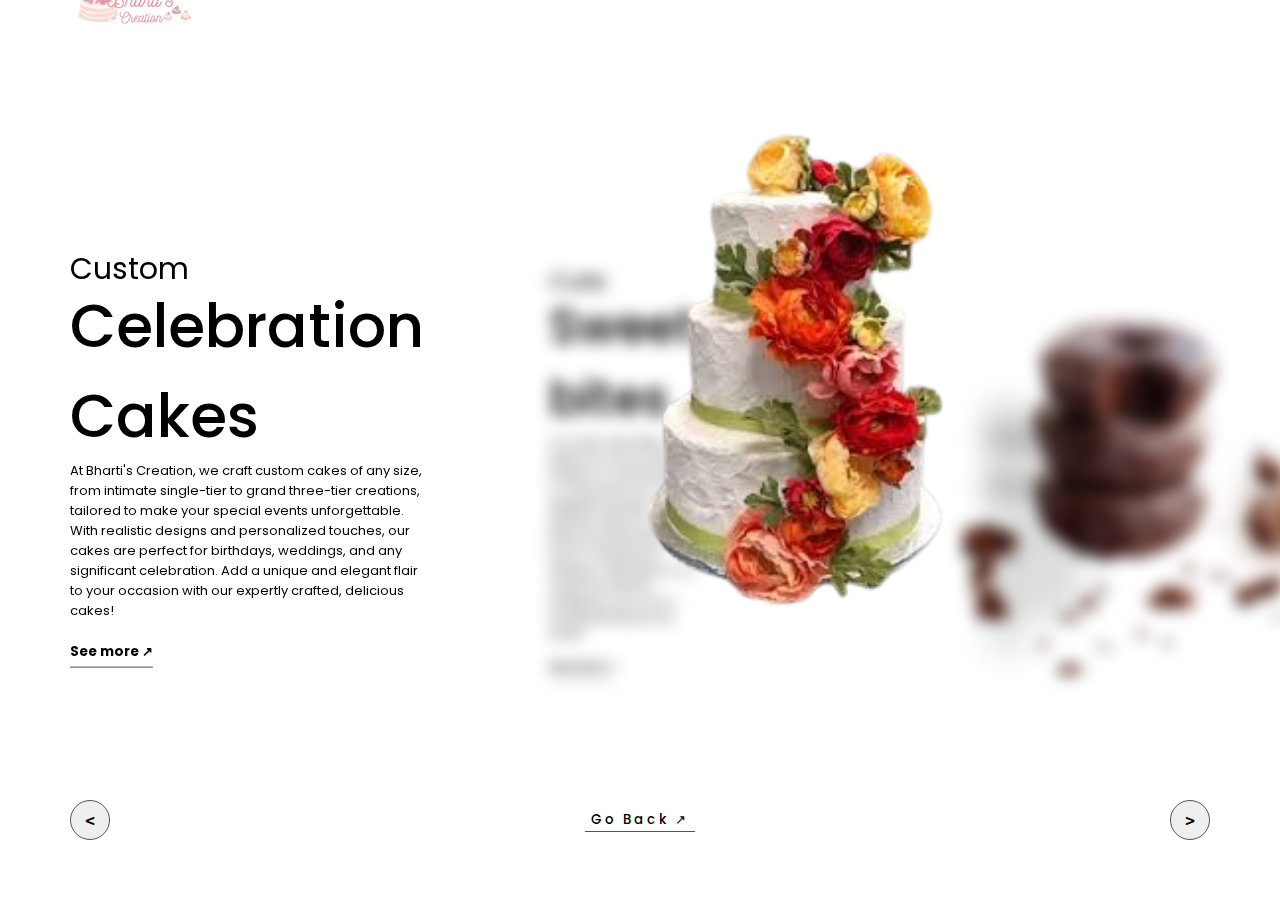
<file: index.html>
<!DOCTYPE html>
<html lang="en">
<head>
    <meta charset="UTF-8">
    <meta name="viewport" content="width=device-width, initial-scale=1.0">
    <title>Bhartis Creation</title>
    <link rel="stylesheet" href="styles.css">
</head>
<body>
    <header>
        <div class="logo">
            <img src="./images/Bhartis_Creation-removebg-preview.png" alt="logo">
        </div>
            <nav>
                <a href="index.html">Home</a>
                <a href="info.html">Info</a>
                <a href="orders.html">Orders</a>
                <a href="contact.html">contact</a>
            </nav>
    </header>
    <div class="tot_car">
    <div class="carousel">
        <div class="list">
            <div class="item">
                <img src="./images/cake1-removebg-preview.png" >
                <div class="intro">
                    <div class="title">
                        Classic
                    </div>
                    <div class="topic">
                        Artistic Cakes
                    </div>
                    <div class="des">
                        At Bharti's Creation, we create exquisite artistic cakes that are perfect for any occasion, available in 1/2 kg and 1 kg sizes. Whether you're celebrating a birthday, anniversary, or any special event, our cakes are designed to be both visually stunning and delicious.?
                    </div>
                    <button class="seeMore">
                        See more &#8599
                    </button>

                </div>
                <div class="detail">
                    <div class="title">
                        Cakes
                    </div>
                    <div class="des">
                        Lorem ipsum dolor sit, amet consectetur adipisicing elit. Nostrum placeat deleniti fugiat, provident numquam assumenda totam similique nemo sapiente accusantium ullam, animi odio saepe officiis aperiam nulla quo sint molestiae!
                    </div>
                    <div class="specifications">
                        <div >
                            <p>fwfqdybiq</p>
                            <p>iagbdjlndc</p>
                        </div>
                        <div >
                            <p>fwfqdybiq</p>
                            <p>iagbdjlndc</p>
                        </div>
                        <div >
                            <p>fwfqdybiq</p>
                            <p>iagbdjlndc</p>
                        </div>
                        <div >
                            <p>fwfqdybiq</p>
                            <p>iagbdjlndc</p>
                        </div>
                        <div >
                            <p>fwfqdybiq</p>
                            <p>iagbdjlndc</p>
                        </div>
                    </div>
                </div>
            </div>
            <div class="item">
                <img src="./images/cake2-removebg-preview.png" >
                <div class="intro">
                    <div class="title">
                        Custom 
                    </div>
                    <div class="topic">
                        Celebration Cakes
                    </div>
                    <div class="des">
                        At Bharti's Creation, we craft custom cakes of any size, from intimate single-tier to grand three-tier creations, tailored to make your special events unforgettable. With realistic designs and personalized touches, our cakes are perfect for birthdays, weddings, and any significant celebration. Add a unique and elegant flair to your occasion with our expertly crafted, delicious cakes!
                    </div>
                    <button class="seeMore">
                        See more &#8599
                    </button>

                </div>
                <div class="detail">
                    <div class="title">
                        Cakes
                    </div>
                    <div class="des">
                        Lorem ipsum dolor sit, amet consectetur adipisicing elit. Nostrum placeat deleniti fugiat, provident numquam assumenda totam similique nemo sapiente accusantium ullam, animi odio saepe officiis aperiam nulla quo sint molestiae!
                    </div>
                    <div class="specifications">
                        <div >
                            <p>fwfqdybiq</p>
                            <p>iagbdjlndc</p>
                        </div>
                        <div >
                            <p>fwfqdybiq</p>
                            <p>iagbdjlndc</p>
                        </div>
                        <div >
                            <p>fwfqdybiq</p>
                            <p>iagbdjlndc</p>
                        </div>
                        <div >
                            <p>fwfqdybiq</p>
                            <p>iagbdjlndc</p>
                        </div>
                        <div >
                            <p>fwfqdybiq</p>
                            <p>iagbdjlndc</p>
                        </div>
                    </div>
                </div>
            </div>
            <div class="item">
                <img src="./images/cake5-removebg-preview.png" >
                <div class="intro">
                    <div class="title">
                        Cute 
                    </div>
                    <div class="topic">
                        Sweet bites
                    </div>
                    <div class="des">
                        Our small, sweet bites are perfect for any occasion, whether for a dessert table or a treat just for you. Enjoy delightful cupcakes, delicate macarons, and fluffy donuts that add a touch of sweetness to birthdays, celebrations, or a simple day. Ideal for indulging on your own or sharing with friends and family!
                    </div>
                    <button class="seeMore">
                        See more &#8599
                    </button>

                </div>
                <div class="detail">
                    <div class="title">
                        Cakes
                    </div>
                    <div class="des">
                        Lorem ipsum dolor sit, amet consectetur adipisicing elit. Nostrum placeat deleniti fugiat, provident numquam assumenda totam similique nemo sapiente accusantium ullam, animi odio saepe officiis aperiam nulla quo sint molestiae!
                    </div>
                    <div class="specifications">
                        <div >
                            <p>fwfqdybiq</p>
                            <p>iagbdjlndc</p>
                        </div>
                        <div >
                            <p>fwfqdybiq</p>
                            <p>iagbdjlndc</p>
                        </div>
                        <div >
                            <p>fwfqdybiq</p>
                            <p>iagbdjlndc</p>
                        </div>
                        <div >
                            <p>fwfqdybiq</p>
                            <p>iagbdjlndc</p>
                        </div>
                        <div >
                            <p>fwfqdybiq</p>
                            <p>iagbdjlndc</p>
                        </div>
                    </div>
                </div>
            </div>
            <div class="item">
                <img src="./images/cake6-removebg-preview.png" >
                <div class="intro">
                    <div class="title">
                        Fresh
                    </div>
                    <div class="topic">
                        Baked Breads 
                    </div>
                    <div class="des">
                        Experience a journey of flavors with our variety of freshly baked breads, crafted daily to bring you the best from both national and international recipes. Enjoy our selection including multigrain, wheat, bruschetta, focaccia, pav, and baguette. Perfect for sandwiches, subs, misal pav, bhaji, or as an accompaniment to pasta and other dishes.
                    </div>
                    <button class="seeMore">
                        See more &#8599
                    </button>

                </div>
                <div class="detail">
                    <div class="title">
                        Cakes
                    </div>
                    <div class="des">
                        Lorem ipsum dolor sit, amet consectetur adipisicing elit. Nostrum placeat deleniti fugiat, provident numquam assumenda totam similique nemo sapiente accusantium ullam, animi odio saepe officiis aperiam nulla quo sint molestiae!
                    </div>
                    <div class="specifications">
                        <div >
                            <p>fwfqdybiq</p>
                            <p>iagbdjlndc</p>
                        </div>
                        <div >
                            <p>fwfqdybiq</p>
                            <p>iagbdjlndc</p>
                        </div>
                        <div >
                            <p>fwfqdybiq</p>
                            <p>iagbdjlndc</p>
                        </div>
                        <div >
                            <p>fwfqdybiq</p>
                            <p>iagbdjlndc</p>
                        </div>
                        <div >
                            <p>fwfqdybiq</p>
                            <p>iagbdjlndc</p>
                        </div>
                    </div>
                </div>
            </div>
            <div class="item">
                <img src="./images/cake_8-removebg-preview.png" >
                <div class="intro">
                    <div class="title">
                        Salty
                    </div>
                    <div class="topic">
                        Savioury Bakes 
                    </div>
                    <div class="des">
                        Indulge in our savory bakes, including puff pastries, sandwiches, quiches, patties, baked buns, and rolls. Perfect for breakfast, lunch, dinner, or a quick snack, these delicious treats also make a great complement to any dessert. Enjoy them fresh from the oven and savor the taste of quality baking!
                    </div>
                    <button class="seeMore">
                        See more &#8599
                    </button>

                </div>
                <div class="detail">
                    <div class="title">
                        Cakes
                    </div>
                    <div class="des">
                        Lorem ipsum dolor sit, amet consectetur adipisicing elit. Nostrum placeat deleniti fugiat, provident numquam assumenda totam similique nemo sapiente accusantium ullam, animi odio saepe officiis aperiam nulla quo sint molestiae!
                    </div>
                    <div class="specifications">
                        <div >
                            <p>fwfqdybiq</p>
                            <p>iagbdjlndc</p>
                        </div>
                        <div >
                            <p>fwfqdybiq</p>
                            <p>iagbdjlndc</p>
                        </div>
                        <div >
                            <p>fwfqdybiq</p>
                            <p>iagbdjlndc</p>
                        </div>
                        <div >
                            <p>fwfqdybiq</p>
                            <p>iagbdjlndc</p>
                        </div>
                        <div >
                            <p>fwfqdybiq</p>
                            <p>iagbdjlndc</p>
                        </div>
                    </div>
                </div>
            </div>
        </div>
        <div class="arrrows">
            <button id="prev"> < </button>
            <button id="back">Go Back &#8599</button>
            <button id="next"> > </button>
        </div>
    </div>
    </div>
    <script src="https://cdnjs.cloudflare.com/ajax/libs/gsap/3.12.5/gsap.min.js" integrity="sha512-7eHRwcbYkK4d9g/6tD/mhkf++eoTHwpNM9woBxtPUBWm67zeAfFC+HrdoE2GanKeocly/VxeLvIqwvCdk7qScg==" crossorigin="anonymous" referrerpolicy="no-referrer"></script>
    <script src="script.js"></script>
</body>
</html>
</file>
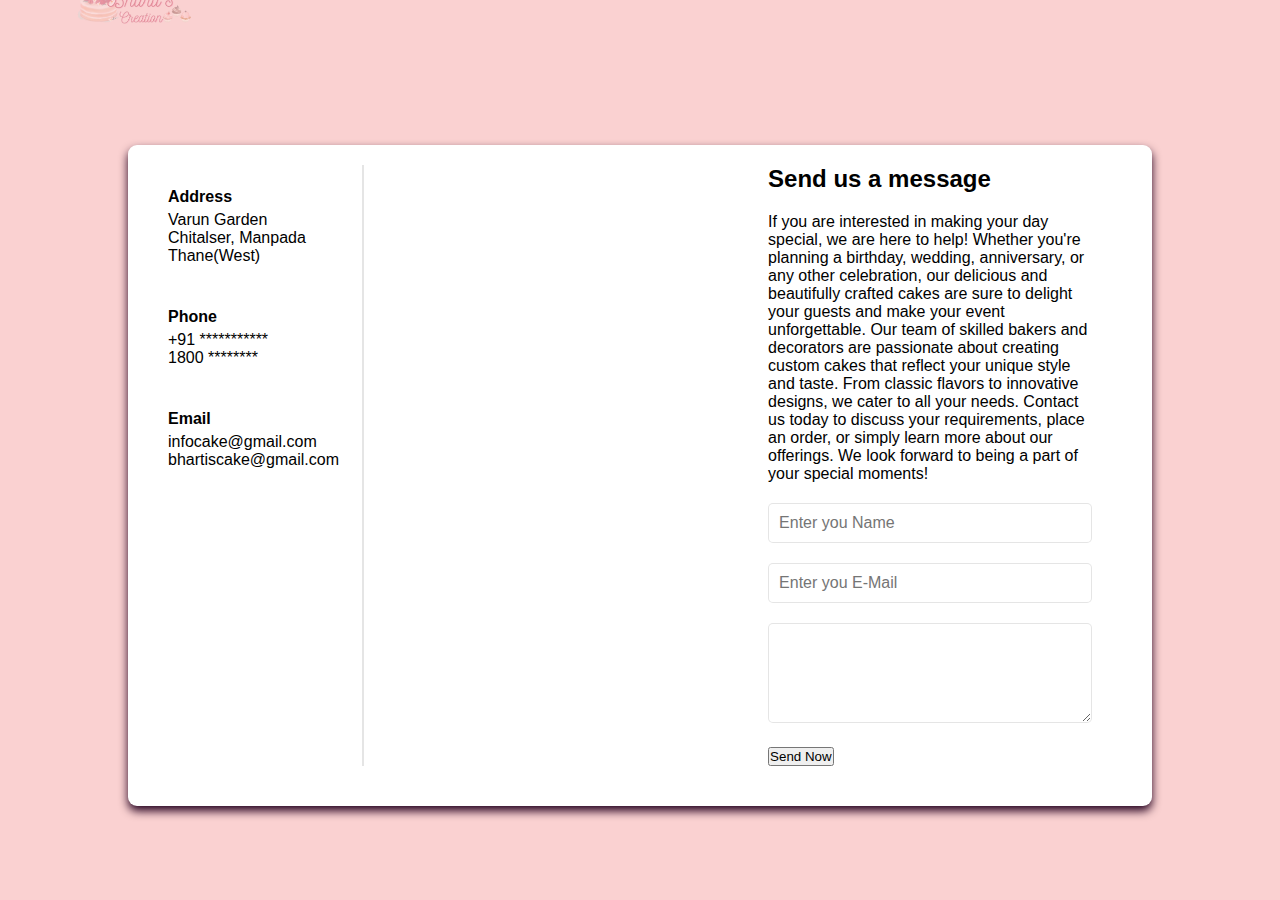
<file: contact.html>
<!DOCTYPE html>
<html lang="en">
<head>
    <meta charset="UTF-8">
    <meta name="viewport" content="width=device-width, initial-scale=1.0">
    <link rel="stylesheet" href="sty.css">
    <link rel="stylesheet" href="styles.css">
    <title>Contact</title>
    <link rel="stylesheet" href="https://cdnjs.cloudflare.com/ajax/libs/font-awesome/6.6.0/css/all.min.css" integrity="sha512-Kc323vGBEqzTmouAECnVceyQqyqdsSiqLQISBL29aUW4U/M7pSPA/gEUZQqv1cwx4OnYxTxve5UMg5GT6L4JJg==" crossorigin="anonymous" referrerpolicy="no-referrer" />
</head>
<body>
    <header>
        <div class="logo">
            <img src="./images/Bhartis_Creation-removebg-preview.png" alt="logo">
        </div>
            <nav>
                <a href="index.html">Home</a>
                <a href="info.html">Info</a>
                <a href="orders.html">Orders</a>
                <a href="contact.html">contact</a>
            </nav>
    </header>
    <div class="container">
        <div class="cont">
            <div class="content">
                <div class="left-side">
                    <div class="address_details">
                        <i class="fas fa-map-marker-alt"></i>
                        <div class="topic"> Address </div>
                        <div class="text-one">Varun Garden</div>
                        <div class="text-two">Chitalser, Manpada</div>
                        <div class="text-three">Thane(West)</div>
                    </div>
                    <div class="phone_details">
                        <i class="fas fa-phone-alt"></i>
                        <div class="topic"> Phone</div>
                        <div class="text-one">+91 ***********</div>
                        <div class="text-one">1800 ********</div>
                    </div>
                    <div class="email_details">
                        <i class="fas fa-envelope"></i>
                        <div class="topic"> Email</div>
                        <div class="text-one">infocake@gmail.com</div>
                        <div class="text-one">bhartiscake@gmail.com</div>
                    </div>
                </div>
            </div>
        
    
        <div class="right-side">
            <div class="topic-text">
                Send us a message
            </div>
            <p>
                If you are interested in making your day special, we are here to help! Whether you're planning a birthday, wedding, anniversary, or any other celebration, our delicious and beautifully crafted cakes are sure to delight your guests and make your event unforgettable. Our team of skilled bakers and decorators are passionate about creating custom cakes that reflect your unique style and taste. From classic flavors to innovative designs, we cater to all your needs. Contact us today to discuss your requirements, place an order, or simply learn more about our offerings. We look forward to being a part of your special moments!
            </p>
                <form action="#">
                    <div class="input_box">
                        <input type="text " placeholder="Enter you Name">
                    </div>
                    <div class="input_box">
                        <input type="text " placeholder="Enter you E-Mail">
                    </div>
                    <div class="input_box message_box">
                        <textarea >    </textarea>
                    </div>
                    <div class="botton">
                        <input type="button" value="Send Now">
                    </div>
                </form>
            </div>
        </div>
        
    </div>
    <script src="https://cdnjs.cloudflare.com/ajax/libs/gsap/3.12.5/gsap.min.js" integrity="sha512-7eHRwcbYkK4d9g/6tD/mhkf++eoTHwpNM9woBxtPUBWm67zeAfFC+HrdoE2GanKeocly/VxeLvIqwvCdk7qScg==" crossorigin="anonymous" referrerpolicy="no-referrer"></script>
    <script src="script.js"></script>
    
</body>
</html>
</file>
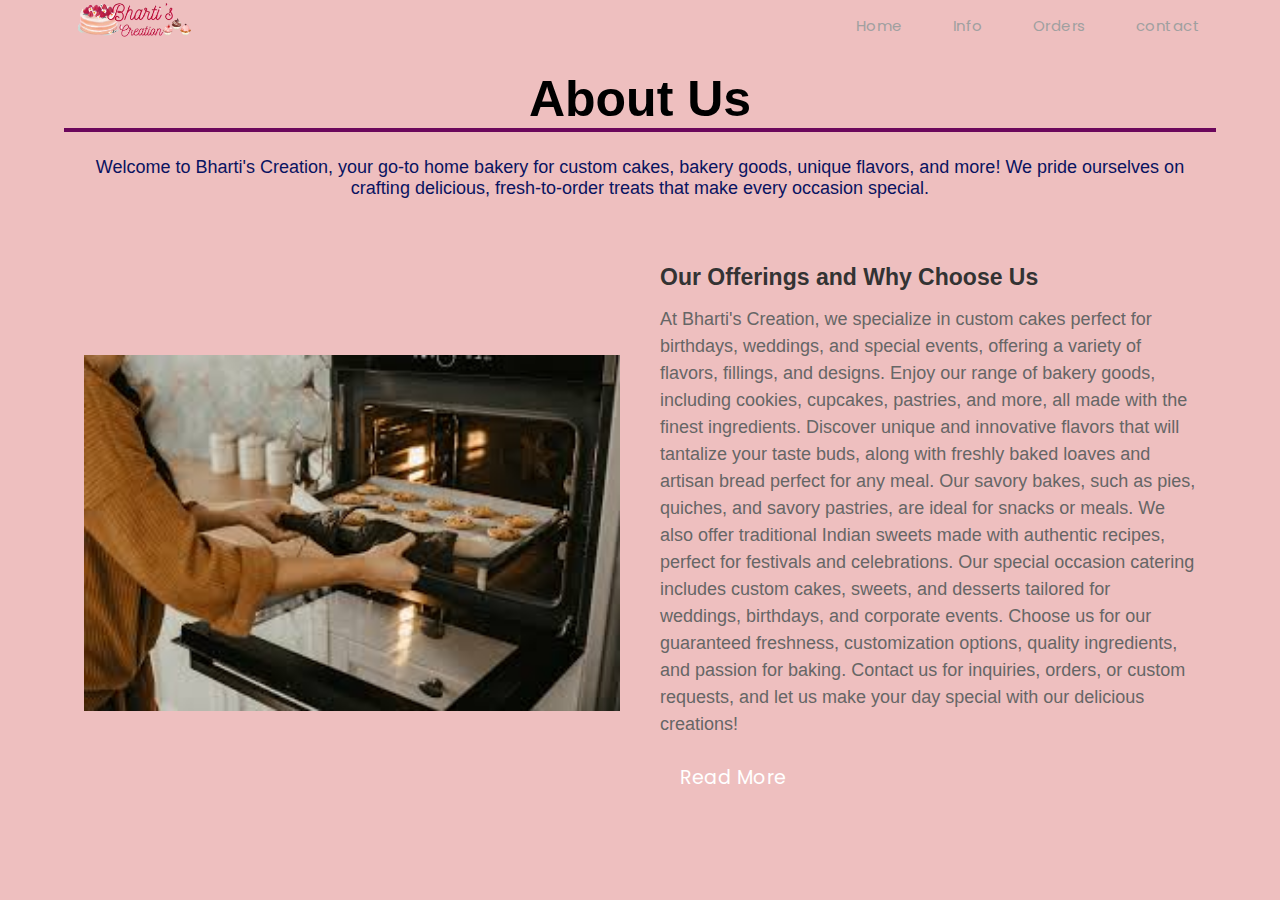
<file: info.html>
<!DOCTYPE html>
<html lang="en">
<head>
    <meta charset="UTF-8">
    <meta name="viewport" content="width=device-width, initial-scale=1.0">
    <title>About Us</title>
    <link rel="stylesheet" href="styles.css">
    <link rel="stylesheet" href="new.css">
</head>
<body>
    <header>
        <div class="logo">
            <img src="./images/Bhartis_Creation-removebg-preview.png" alt="logo">
        </div>
            <nav>
                <a href="index.html">Home</a>
                <a href="info.html">Info</a>
                <a href="orders.html">Orders</a>
                <a href="contact.html">contact</a>
            </nav>
    </header>
    <div class="heading">
        <h1>About Us</h1>
        <p>
            Welcome to Bharti's Creation, your go-to home bakery for custom cakes, bakery goods, unique flavors, and more! We pride ourselves on crafting delicious, fresh-to-order treats that make every occasion special.
        </p>
    </div>
    <div class="container">
        <div class="about">
            <div class="about-web">
                <img src="bake.jpg" alt="bake">
            </div>
            <div class="about-content">
                <h2>Our Offerings and Why Choose Us</h2>
                <p>At Bharti's Creation, we specialize in custom cakes perfect for birthdays, weddings, and special events, offering a variety of flavors, fillings, and designs. Enjoy our range of bakery goods, including cookies, cupcakes, pastries, and more, all made with the finest ingredients. Discover unique and innovative flavors that will tantalize your taste buds, along with freshly baked loaves and artisan bread perfect for any meal. Our savory bakes, such as pies, quiches, and savory pastries, are ideal for snacks or meals. We also offer traditional Indian sweets made with authentic recipes, perfect for festivals and celebrations. Our special occasion catering includes custom cakes, sweets, and desserts tailored for weddings, birthdays, and corporate events. Choose us for our guaranteed freshness, customization options, quality ingredients, and passion for baking. Contact us for inquiries, orders, or custom requests, and let us make your day special with our delicious creations!</p>
                <a href="#" class="read-more">Read More</a>
            </div>
        </div>
    </div>
</body>
</html>
</file>
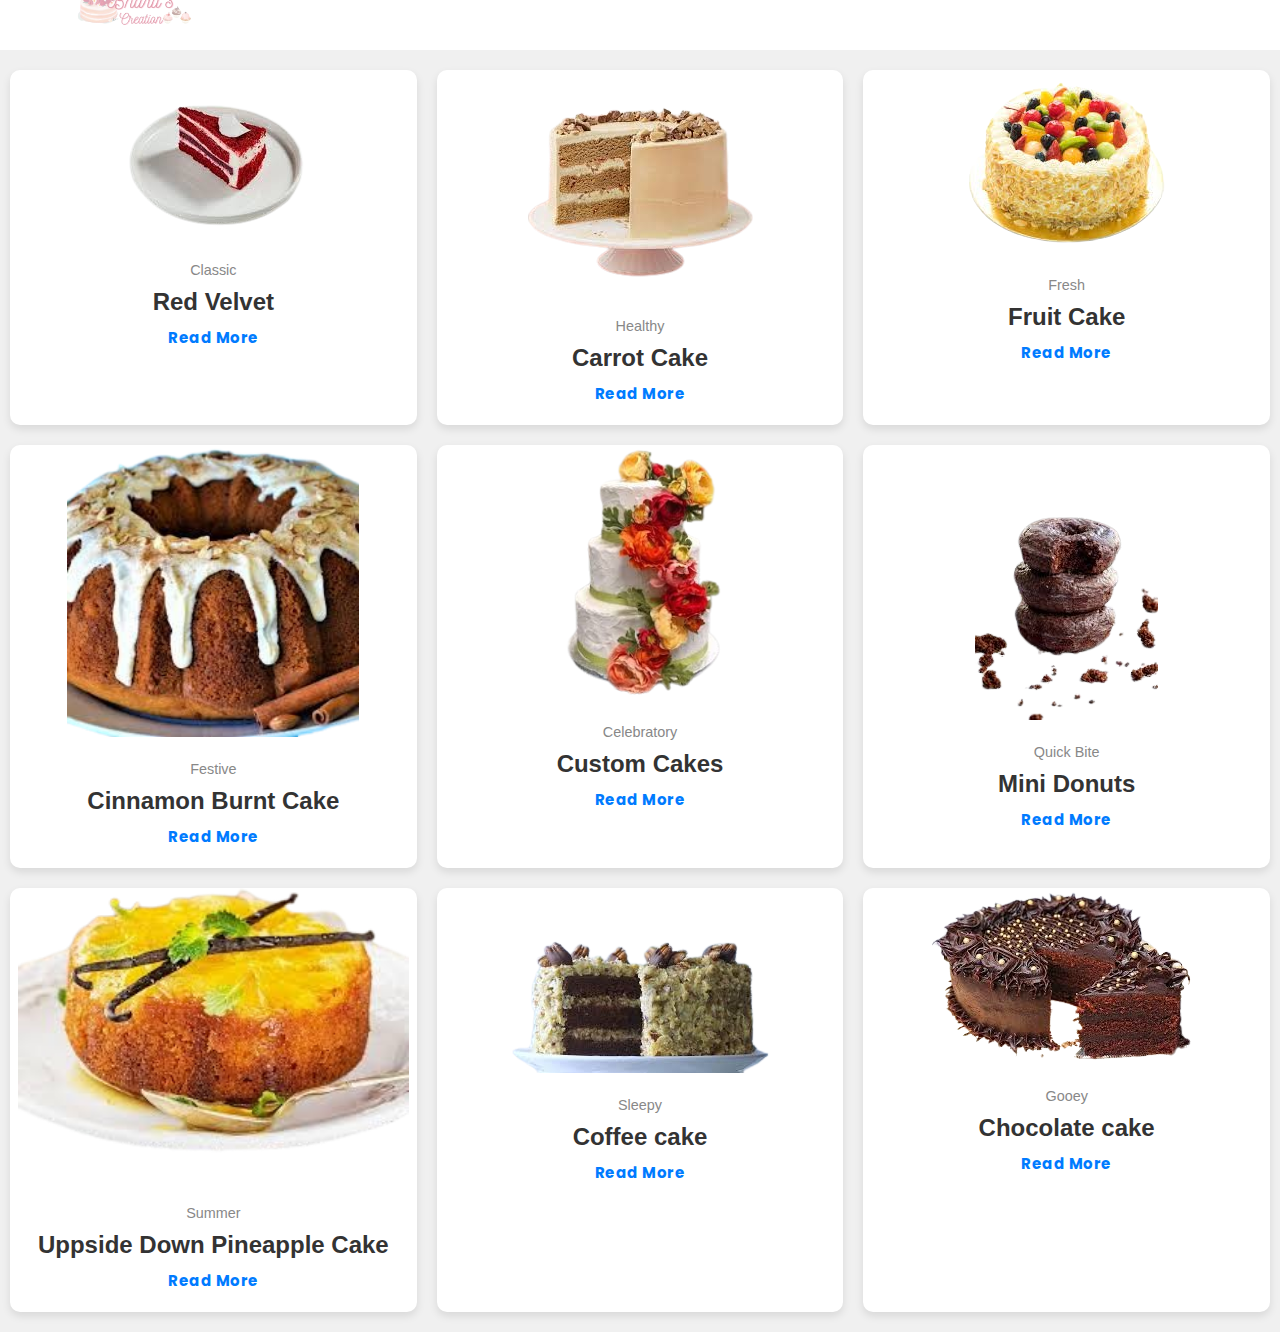
<file: orders.html>
<!DOCTYPE html>
<html lang="en">
<head>
    <meta charset="UTF-8">
    <meta name="viewport" content="width=device-width, initial-scale=1.0">
    <title>Menu</title>
    <link rel="stylesheet" href="styles.css">
    <style>
        body {
            margin: 0;
            padding: 0;
            font-family: Arial, sans-serif;
            width: 100%;
            height: 100%;
            display: flex;
            flex-direction: column;
            align-items: center;
        }

        a {
    text-decoration: none;
    color: #555;
}
a
{
    position: relative;
    text-decoration: none;
    font-family: 'Poppins',sans-serif;
    color: #a0a0a0;
    font-size: 15px;
    letter-spacing: 0.5px;
    padding: 0 10px;
}
a::after
{
    content: "";
    position: absolute;
    background-color: rgb(174, 10, 131);
    height: 3px;
    width: 0;
    left: 0;
    bottom: -10px;
    transition: 0.3s;
}
a:hover::after
{
    width: 100%;
}
header {
    width: 1140px;
    max-width: 90%;
    margin: auto;
    height: 50px;
    display: flex;
    align-items: center;
    justify-content: space-between;
    gap: 20px;
    position: relative;
    z-index: 100;
    font-size: 15px;
}

header img {
    width: 130px;
    height: 130px;
    margin: 0;
}

nav {
    display: flex;
    align-items: center;
}

header nav a {
    margin-left: 30px;
}


        .card_contain {
            display: flex;
            flex-wrap: wrap; 
            justify-content: center; /* Centers the cards horizontally */
            padding: 20px;
            background-color: #f0f0f0;
            gap: 20px; /* Adds space between cards */
            width: 100%;
        }

        .card_container {
            background-color: #fff;
            border-radius: 10px;
            box-shadow: 0 4px 8px rgba(0, 0, 0, 0.1);
            overflow: hidden;
            width: calc(33.333% - 20px); /* Fixed width for the card, adjusted for gap */
            display: flex;
            flex-direction: column;
            align-items: center;
            text-align: center;
        }

        .card_article img {
            width: 100%;
            height: auto;
        }

        .card_data {
            padding: 20px;
            display: flex;
            flex-direction: column;
            align-items: center;
        }

        .card_desc {
            font-size: 0.9em;
            color: #888;
        }

        .card_title {
            margin: 10px 0;
            font-size: 1.5em;
            color: #333;
        }

        .card_data a {
            text-decoration: none;
            color: #007bff;
            font-weight: bold;
        }

        .card_data a:hover {
            text-decoration: underline;
        }

        @media (max-width: 1024px) {
            .card_container {
                width: calc(50% - 20px); /* Two cards per row on medium screens */
            }
        }

        @media (max-width: 768px) {
            .card_container {
                width: calc(100% - 20px); /* One card per row on small screens */
            }
        }
    </style>
</head>
<body>
    <header>
        <div class="logo">
            <img src="./images/Bhartis_Creation-removebg-preview.png" alt="logo">
        </div>
        <nav>
            <a href="index.html">Home</a>
            <a href="info.html">Info</a>
            <a href="orders.html">Orders</a>
            <a href="contact.html">Contact</a>
        </nav>
    </header>
    <div class="card_contain">
        <div class="card_container">
            <article class="card_article">
                <img src="./mimg/m1-removebg-preview.png" alt="Red velvet Cake">
                <div class="card_data">
                    <span class="card_desc">Classic</span>
                    <h2 class="card_title">Red Velvet</h2>
                    <a href="#">Read More</a>
                </div>
            </article>
        </div>
        <div class="card_container">
            <article class="card_article">
                <img src="./mimg/m2-removebg-preview.png" alt="Carrot Cake">
                <div class="card_data">
                    <span class="card_desc">Healthy</span>
                    <h2 class="card_title">Carrot Cake</h2>
                    <a href="#">Read More</a>
                </div>
            </article>
        </div>
        <div class="card_container">
            <article class="card_article">
                <img src="./mimg/m3-removebg-preview.png" alt="Fruit Cake">
                <div class="card_data">
                    <span class="card_desc">Fresh</span>
                    <h2 class="card_title">Fruit Cake</h2>
                    <a href="#">Read More</a>
                </div>
            </article>
        </div>
        <div class="card_container">
            <article class="card_article">
                <img src="./mimg/m4-removebg-preview.png" alt="Burnt Cake">
                <div class="card_data">
                    <span class="card_desc">Festive</span>
                    <h2 class="card_title">Cinnamon Burnt Cake</h2>
                    <a href="#">Read More</a>
                </div>
            </article>
        </div>
        <div class="card_container">
            <article class="card_article">
                <img src="./images/cake2-removebg-preview.png" alt="Custom Cake">
                <div class="card_data">
                    <span class="card_desc">Celebratory</span>
                    <h2 class="card_title">Custom Cakes</h2>
                    <a href="#">Read More</a>
                </div>
            </article>
        </div>
        <div class="card_container">
            <article class="card_article">
                <img src="./images/cake5-removebg-preview.png" alt="Donuts">
                <div class="card_data">
                    <span class="card_desc">Quick Bite</span>
                    <h2 class="card_title">Mini Donuts</h2>
                    <a href="#">Read More</a>
                </div>
            </article>
        </div>
        <div class="card_container">
            <article class="card_article">
                <img src="./mimg/m7-removebg-preview.png" alt="Upside down">
                <div class="card_data">
                    <span class="card_desc">Summer</span>
                    <h2 class="card_title">Uppside Down Pineapple Cake</h2>
                    <a href="#">Read More</a>
                </div>
            </article>
        </div>
        <div class="card_container">
            <article class="card_article">
                <img src="./mimg/m8-removebg-preview.png" alt="coffee Cake">
                <div class="card_data">
                    <span class="card_desc">Sleepy</span>
                    <h2 class="card_title">Coffee cake</h2>
                    <a href="#">Read More</a>
                </div>
            </article>
        </div>
        <div class="card_container">
            <article class="card_article">
                <img src="./mimg/m9-removebg-preview.png" alt="chocolate Cake">
                <div class="card_data">
                    <span class="card_desc">Gooey</span>
                    <h2 class="card_title">Chocolate cake</h2>
                    <a href="#">Read More</a>
                </div>
            </article>
        </div>
    </div>
    <script src="https://cdnjs.cloudflare.com/ajax/libs/gsap/3.12.5/gsap.min.js" integrity="sha512-7eHRwcbYkK4d9g/6tD/mhkf++eoTHwpNM9woBxtPUBWm67zeAfFC+HrdoE2GanKeocly/VxeLvIqwvCdk7qScg==" crossorigin="anonymous" referrerpolicy="no-referrer"></script>
    <script src="script.js"></script>
</body>
</html>
</file>
<file: styles.css>
@import url('https://fonts.googleapis.com/css2?family=Poppins:ital,wght@0,100;0,200;0,300;0,400;0,500;0,600;0,700;0,800;0,900&display=swap');

body {
    font-family: Poppins, sans-serif;
    margin: 0;
}

.tot_car {
    width: 100%;
    height: 100%;
}

:root {
    --item1-transform: translate(-100%, -5%) scale(1.5);
    --item1-filter: blur(30px);
    --item1-zindex: 11;
    --item1-opacity: 0;

    --item2-transform: translate(0, 0);
    --item2-filter: blur(0);
    --item2-zindex: 10;
    --item2-opacity: 1;

    --item3-transform: translate(50%, 10%) scale(0.8);
    --item3-filter: blur(10px);
    --item3-zindex: 9;
    --item3-opacity: 1;

    --item4-transform: translate(90%, 20%) scale(0.5);
    --item4-filter: blur(30px);
    --item4-zindex: 8;
    --item4-opacity: 1;

    --item5-transform: translate(120%, 20%) scale(0.3);
    --item5-filter: blur(40px);
    --item5-zindex: 7;
    --item5-opacity: 0;
}

a {
    text-decoration: none;
    color: #555;
}
a
{
    position: relative;
    text-decoration: none;
    font-family: 'Poppins',sans-serif;
    color: #a0a0a0;
    font-size: 15px;
    letter-spacing: 0.5px;
    padding: 0 10px;
}
a::after
{
    content: "";
    position: absolute;
    background-color: rgb(166, 11, 94);
    height: 3px;
    width: 0;
    left: 0;
    bottom: -10px;
    transition: 0.3s;
}
a:hover::after
{
    width: 100%;
}

header {
    width: 1140px;
    max-width: 90%;
    margin: auto;
    height: 50px;
    display: flex;
    align-items: center;
    justify-content: space-between;
    gap: 20px;
    position: relative;
    z-index: 100;
    font-size: 15px;
}

header img {
    width: 130px;
    height: 130px;
    margin: 0;
}

nav {
    display: flex;
    align-items: center;
}

header nav a {
    margin-left: 30px;
}

.carousel {
    margin-top: 0px;
    height: 800px;
    overflow: hidden;
    position: relative;
}

.carousel .list {
    position: absolute;
    top: 0;
    width: 1140px;
    max-width: 90%;
    left: 50%;
    transform: translate(-50%);
    height: 80%;
    display: flex;
    align-items: center;
    justify-content: center;
}

.carousel .list .item {
    position: absolute;
    left: 0;
    right: 0;
    width: 70%;
    height: 100%;
    font-size: 15px;
    display: flex;
    align-items: center;
    justify-content: center;
}

.carousel .list .item .detail {
    opacity: 0;
    pointer-events: none;
}

.carousel .list .item .intro {
    position: relative; /* Changed from absolute to relative */
    top: 50%;
    transform: translateY(-50%);
    width: 400px;
    z-index: 12; /* Ensure it's above other elements */
}

.carousel .list .item img {
    width: 50%;
    position: absolute;
    right: 10%; /* Adjusted from 0 to shift the image slightly to the right */
    top: 50%;
    transform: translate(50%, -50%); /* Adjusted to move the image further right and maintain centering */
}

.carousel .list .item .intro {
    position: relative;
    top: 40%; /* Adjusted from 50% to move the text upwards */
    transform: translateY(-40%); /* Adjusted to compensate for the new top position */
    width: 400px;
    z-index: 12; /* Ensure it's above other elements */
}

.carousel .list .item:nth-child(2) .intro {
    opacity: 1;
    pointer-events: auto;
    transition: opacity 0.5s;
}

.carousel .list .item:nth-child(n+6) {
    opacity: 0;
    pointer-events: none;
    transition: opacity 0.5s;
}

.carousel .list .item:nth-child(2) {
    transform: var(--item2-transform);
    filter: var(--item2-filter);
    z-index: var(--item2-zindex);
    opacity: var(--item2-opacity);
}

.carousel .list .item:nth-child(1) {
    transform: var(--item1-transform);
    filter: var(--item1-filter);
    z-index: var(--item1-zindex);
    opacity: var(--item1-opacity);
    pointer-events: none;
}

.carousel .list .item:nth-child(3) {
    transform: var(--item3-transform);
    filter: var(--item3-filter);
    z-index: var(--item3-zindex);
    opacity: var(--item3-opacity);
}

.carousel .list .item:nth-child(4) {
    transform: var(--item4-transform);
    filter: var(--item4-filter);
    z-index: var(--item4-zindex);
    opacity: var(--item4-opacity);
}

.carousel .list .item:nth-child(5) {
    transform: var(--item5-transform);
    filter: var(--item5-filter);
    z-index: var(--item5-zindex);
    opacity: var(--item5-opacity);
    pointer-events: none;
}

.arrrows {
    position: absolute;
    bottom: 10px;
    width: 1140px;
    max-width: 90%;
    left: 50%;
    transform: translate(-50%);
    display: flex;
    justify-content: space-between;
    align-items: center;
}

.arrrows #next,
.arrrows #prev {
    width: 40px;
    height: 40px;
    border-radius: 50%;
    font-family: monospace;
    font-size: large;
    font-weight: bold;
    border: 1px solid #555;
}

.arrrows #back {
    font-family: Poppins;
    font-weight: 500;
    border: none;
    border-bottom: 1px solid #555;
    letter-spacing: 3px;
    background-color: transparent;
    opacity: 1;
    pointer-events: none;
}

.carousel .list .item .intro .title {
    font-size: 2em;
    line-height: 0.8em;
}

.carousel .list .item .intro .topic {
    font-size: 4em;
    font-weight: 500;
}

.carousel .list .item .intro .des {
    font-size: small;
}

.carousel .list .item .intro .seeMore {
    background-color: transparent;
    border: none;
    border-bottom: 1px solid #555;
    font-family: Poppins;
    font-weight: bold;
    margin-top: 1.2em;
    padding: 5px 0;
}

.carousel .list .item:nth-child(2) .intro .title,
.carousel .list .item:nth-child(2) .intro .topic,
.carousel .list .item:nth-child(2) .intro .des,
.carousel .list .item:nth-child(2) .intro .seeMore {
    animation: showContent 0.5s 0.7s ease-in-out 1 forwards;
}

@keyframes showContent {
    from {
        opacity: 0;
        transform: translateY(50px);
    }
    to {
        transform: translateY(0);
        opacity: 1;
    }
}

.carousel.list.item:nth-child(2) .intro .topic {
    animation-delay: 0.9s;
}

.carousel .list .item:nth-child(2) .intro .des {
    animation-delay: 1.1s;
}

.carousel .list .item:nth-child(2) .intro .seeMore {
    animation-delay: 1.3s;
}

.carousel.next .list .item:nth-child(1) {
    animation: positionItem2 0.5s ease-in-out 1 forwards;
}

@keyframes positionItem2 {
    from {
        transform: var(--item2-transform);
        filter: var(--item2-filter);
        z-index: var(--item2-zindex);
        opacity: var(--item2-opacity);
    }
}

.carousel.next .list .item:nth-child(2) {
    animation: positionItem3 0.7s ease-in-out 1 forwards;
}

@keyframes positionItem3 {
    from {
        transform: var(--item3-transform);
        filter: var(--item3-filter);
        z-index: var(--item3-zindex);
        opacity: var(--item3-opacity);
    }
}

.carousel.next .list .item:nth-child(3) {
    animation: positionItem3 0.7s ease-in-out 1 forwards;
}

@keyframes positionItem4 {
    from {
        transform: var(--item4-transform);
        filter: var(--item4-filter);
        z-index: var(--item4-zindex);
        opacity: var(--item4-opacity);
    }
}

.carousel.next .list .item:nth-child(4) {
    animation: positionItem5 0.7s ease-in-out 1 forwards;
}

@keyframes positionItem5 {
    from {
        transform: var(--item5-transform);
        filter: var(--item5-filter);
        z-index: var(--item5-zindex);
        opacity: var(--item5-opacity);
    }
}

@keyframes positionItem1 {
    from {
        transform: var(--item1-transform);
        filter: var(--item1-filter);
        z-index: var(--item1-zindex);
        opacity: var(--item1-opacity);
    }
}

.carousel.next .list .item:nth-child(5) {
    animation: positionItem1 0.7s ease-in-out 1 forwards;
}

@keyframes showItemContent {
    from {
        opacity: 0;
    }
    to {
        opacity: 1;
    }
}

.carousel.next .list .item:nth-child(2) .intro .title {
    animation: showItemContent 0.5s 0.7s ease-in-out 1 forwards;
}

.carousel.next .list .item:nth-child(2) .intro .topic {
    animation: showItemContent 0.5s 0.9s ease-in-out 1 forwards;
}

.carousel.next .list .item:nth-child(2) .intro .des {
    animation: showItemContent 0.5s 1.1s ease-in-out 1 forwards;
}

.carousel.next .list .item:nth-child(2) .intro .seeMore {
    animation: showItemContent 0.5s 1.3s ease-in-out 1 forwards;
}

.carousel .list .item .detail {
    opacity: 0;
    pointer-events: none;
    transition: opacity 0.5s;
}

.showDetail .carousel .list .item .detail {
    opacity: 1;
    pointer-events: auto;
}

.showDetail .carousel .list .item .intro {
    opacity: 0;
    pointer-events: none;
}
</file>
<file: sty.css>
*
{
    margin: 0;
    padding: 0;
    box-sizing: border-box;
    font-family: sans-serif;
}
body {
    display: flex;
    flex-direction: column;
    min-height: 100vh;
    background-color: rgba(244, 161, 161, 0.495);
}
.container {
    flex: 1;
    display: flex;
    align-items: center;
    justify-content: center;
}
.cont {
    width: 80%;
    background: #fff;
    border-radius: 9px;
    padding: 20px 60px 40px 40px;
    box-shadow: 0 5px 10px rgb(37, 1, 31);
    display: flex;
    flex-direction: row;
    justify-content: space-between;
    gap: 20px;
}
.content {
    display: flex;
    flex-direction: row;
    width: 100%;
}
.left-side {
    width: 35%;
    border-right: 2px solid rgba(0, 0, 0, 0.1);
    padding-right: 20px;
}
.left-side .address_details,
.left-side .phone_details,
.left-side .email_details {
    margin-bottom: 20px;
}
.left-side .address_details i,
.left-side .phone_details i,
.left-side .email_details i {
    color: #e91e63;
    font-size: 20px;
    margin-right: 10px;
}
.left-side .topic {
    font-weight: bold;
    margin-bottom: 5px;
}
.right-side {
    width: 60%;
    padding-left: 20px;
}
.right-side .topic-text {
    font-size: 1.5em;
    font-weight: bold;
    margin-bottom: 20px;
    text-align: left; /* Aligns the topic text to the left */
}
.right-side p {
    margin-bottom: 20px;
}
.input_box {
    margin-bottom: 20px;
}
.input_box input,
.input_box textarea {
    width: 100%;
    padding: 10px;
    border: 1px solid rgba(0, 0, 0, 0.1);
    border-radius: 5px;
    font-size: 1em;
}
.input_box.message_box textarea {
    height: 100px;
}
.button {
    text-align: center;
}
.button input[type="button"] {
    padding: 10px 20px;
    border: none;
    background-color: #e91e63;
    color: #fff;
    font-size: 1em;
    border-radius: 5px;
    cursor: pointer;
}
.button input[type="button"]:hover {
    background-color: #d81b60;
}
</file>
<file: new.css>
*
{
    margin: 0px;
    padding: 0px;
    box-sizing: border-box;
    font-family: 'Roboto',sans-serif;
}
body
{
    background-color: rgba(233, 172, 172, 0.773);
}
.heading
{
    width: 90%;
    display: flex;
    justify-content: center;
    flex-direction: column;
    text-align: center;
    margin: 20px auto;
}
.heading h1
{
    font-size: 50px;
    color: #000;
    margin-bottom: 25px;
    position: relative;
}

.heading h1::after
{
    content: "";
    width: 100%;
    height: 4px;
    display: block;
    margin: 0 auto;
    background-color: #6b075b;
}

.heading p
{
    font-size: 18px;
    color: #091361;
    margin-bottom: 35px;
}
.container
{
    width: 90%;
    margin: 0 auto;
    padding: 10px 20px;
}
.about
{
    display: flex;
    justify-content: space-between;
    align-items: center;
    flex-wrap: wrap;
}
.about-web
{
    flex: 1;
    margin-right: 40px;
    overflow: hidden;
}
.about-web img
{
    max-width: 100%;
    width: 600px;
    height: 600px;
    height: auto;
    display: block;
    transition: 0.5s ease; 
}
.about-web:hover img
{
    transform: scale(1.2);
}
.about-content
{
    flex: 1;
}
.about-content h2
{
    font-size: 23px;
    margin-bottom: 15px;
    color: #333;
}
.about-content p
{
    font-size: 18px;
    line-height: 1.5;
    color:#666;
}
.about-content .read-more
{
    display: inline-block;
    padding: 10px 20px;
    color: #fff;
    font-size: 19px;
    text-decoration: none;
    border-radius: 25px;
    margin-top: 15px;
    transition: 0.3s ease;
}
</file>
